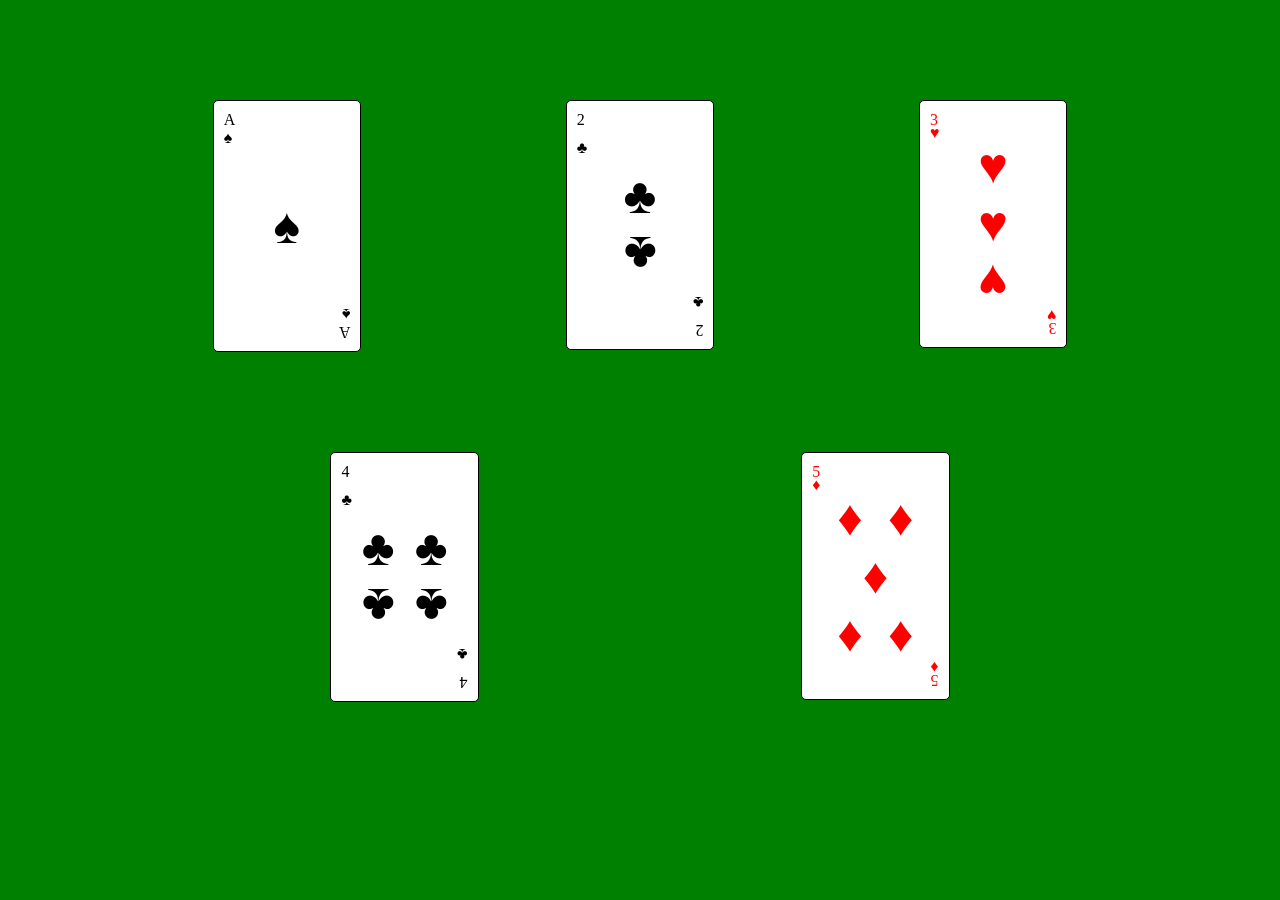
<file: index.html>
<!DOCTYPE html>
<html lang="en">
<head>
	<meta charset="UTF-8">
	<meta name="viewport" content="width=device-width, initial-scale=1.0">
	<meta name="description" content="This is a cards app">
	<link rel="stylesheet" href="styles.css">
	<title>House of cards</title>
</head>
<body>
	<section>
		<div>
			<span class="top-left">A</span>
			<span class="top-left">♠</span>
			<span class="center">♠</span>
			<span class="bottom-right">♠</span>
			<span class="bottom-right">A</span>
		</div>
		<div id="second-card">
			<span class="top-left">2</span>
			<span class="top-left">♣</span>
			<span class="center">♣</span>
			<nav>
				<span class="center">♣</span>
			</nav>
			<span class="bottom-right">♣</span>
			<span class="bottom-right">2</span>
		</div>
		<div id="third-card">
			<span class="top-left">3</span>
			<span class="top-left">♥</span>
			<span class="center">♥</span>
			<span class="center">♥</span>
			<nav>
				<span class="center">♥</span>
			</nav>
			<span class="bottom-right">♥</span>
			<span class="bottom-right">3</span>
		</div>
	</section>
	<section>
		<div id="fourth-card">
			<span class="top-left">4</span>
			<span class="top-left">♣</span>
			<nav>
				<span class="center">♣</span>
				<span class="center">♣</span>
			</nav>
			<nav>
				<span class="center">♣</span>
				<span class="center">♣</span>
			</nav>
			<span class="bottom-right">♣</span>
			<span class="bottom-right">4</span>
		</div>
		<div id="fifth-card">
			<span class="top-left">5</span>
			<span class="top-left">♦</span>
			<nav>
				<span class="center">♦</span>
				<span class="center">♦</span>
			</nav>
			<span class="center">♦</span>
			<nav>
				<span class="center">♦</span>
				<span class="center">♦</span>
			</nav>
			<span class="bottom-right">♦</span>
			<span class="bottom-right">5</span>
		</div>
	</section>
</body>
</html>
</file>
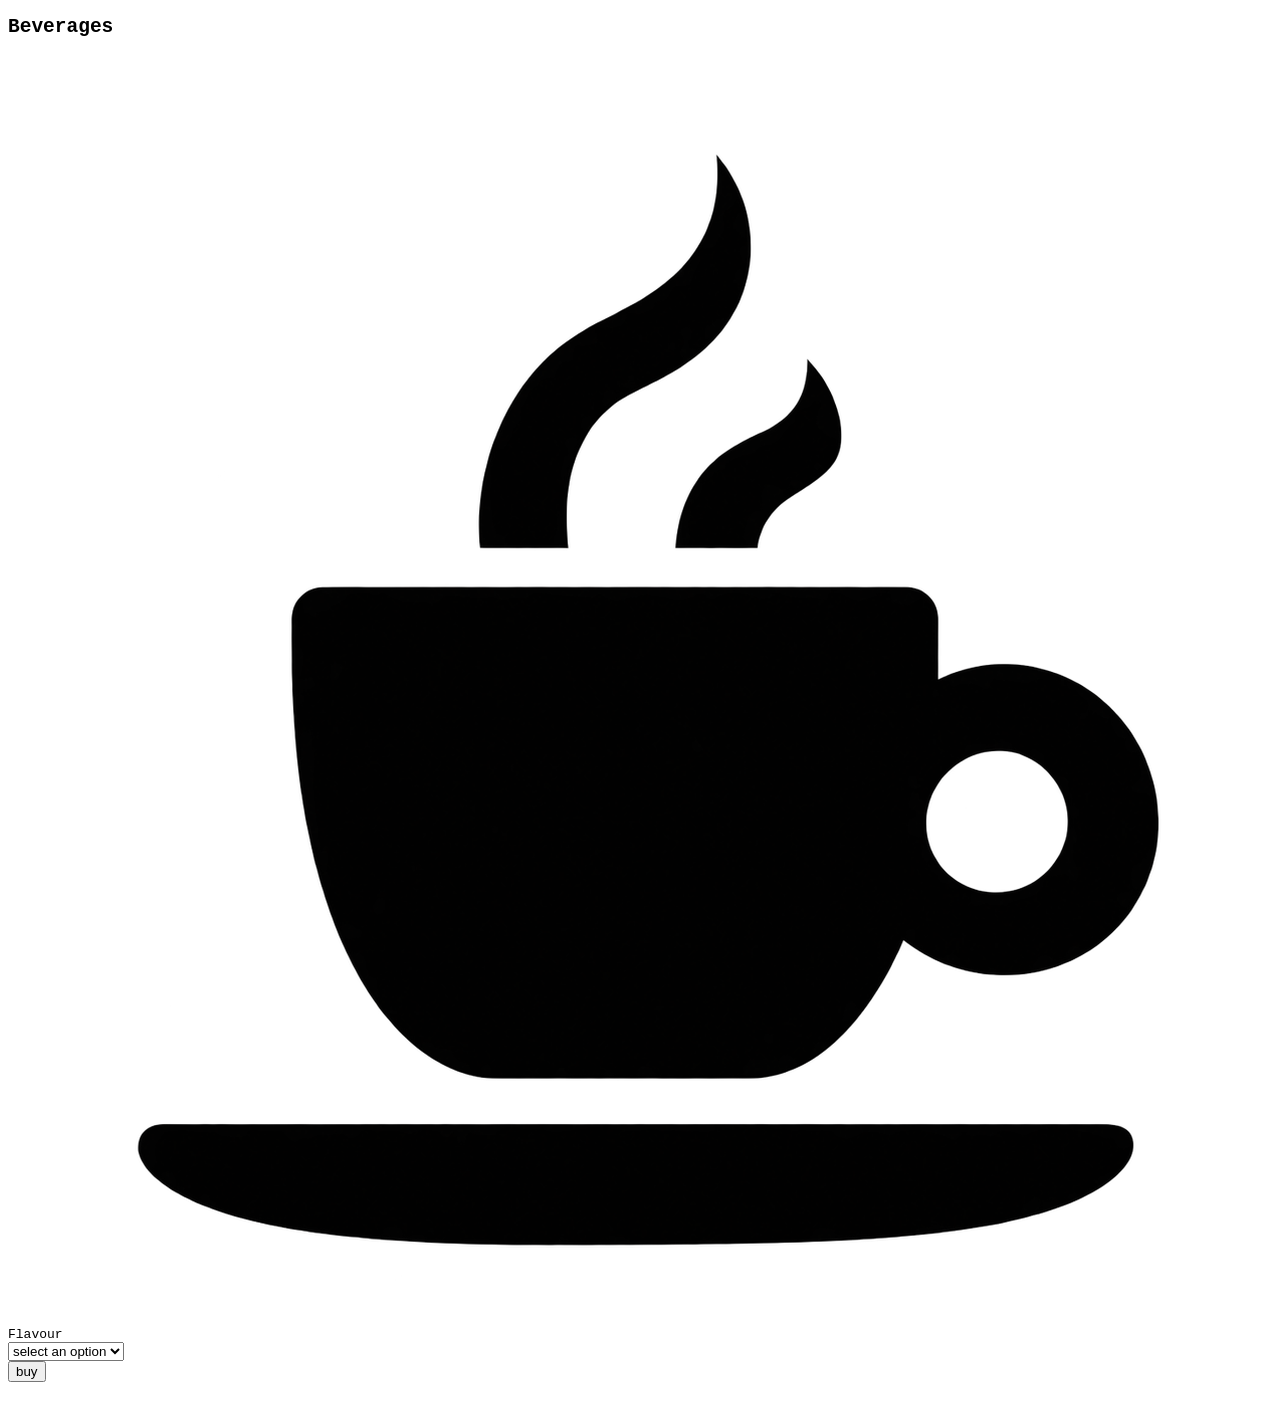
<file: Beverages.html>
<!DOCTYPE html>
<html lang="en">
    <head>
        <title>Beverages</title>
        <meta charset="UTF-8">
        <link rel="icon" href="Coffee.png"type="image/x-icon"/>
        <link rel="stylesheet" href="style.css"/>
    </head>
    <body id="coffee-body">
        <main>
            <section id="beverages">
            <pre>
<h1>Beverages</h1>
<img src="Coffee.png" type="image/png" alt="Coffee icon"/>
<label for="flavor">Flavour</label>
<select id="flavor">
    <option value="None" selected disabled>select an option </option>
    <option value="Espresso">Espresso</option>
    <option value="Cappuccino">Cappuccino</option>
    <option value="Latte">Latte</option>
    <option value="Americano">Americano</option>
    <option value="Mocha">Mocha</option>
     
</select>
<a href="Sandwiches.html"><button>buy</button></a>
            </pre>
            </section>
        </main>
    </body>
</html>
</file>
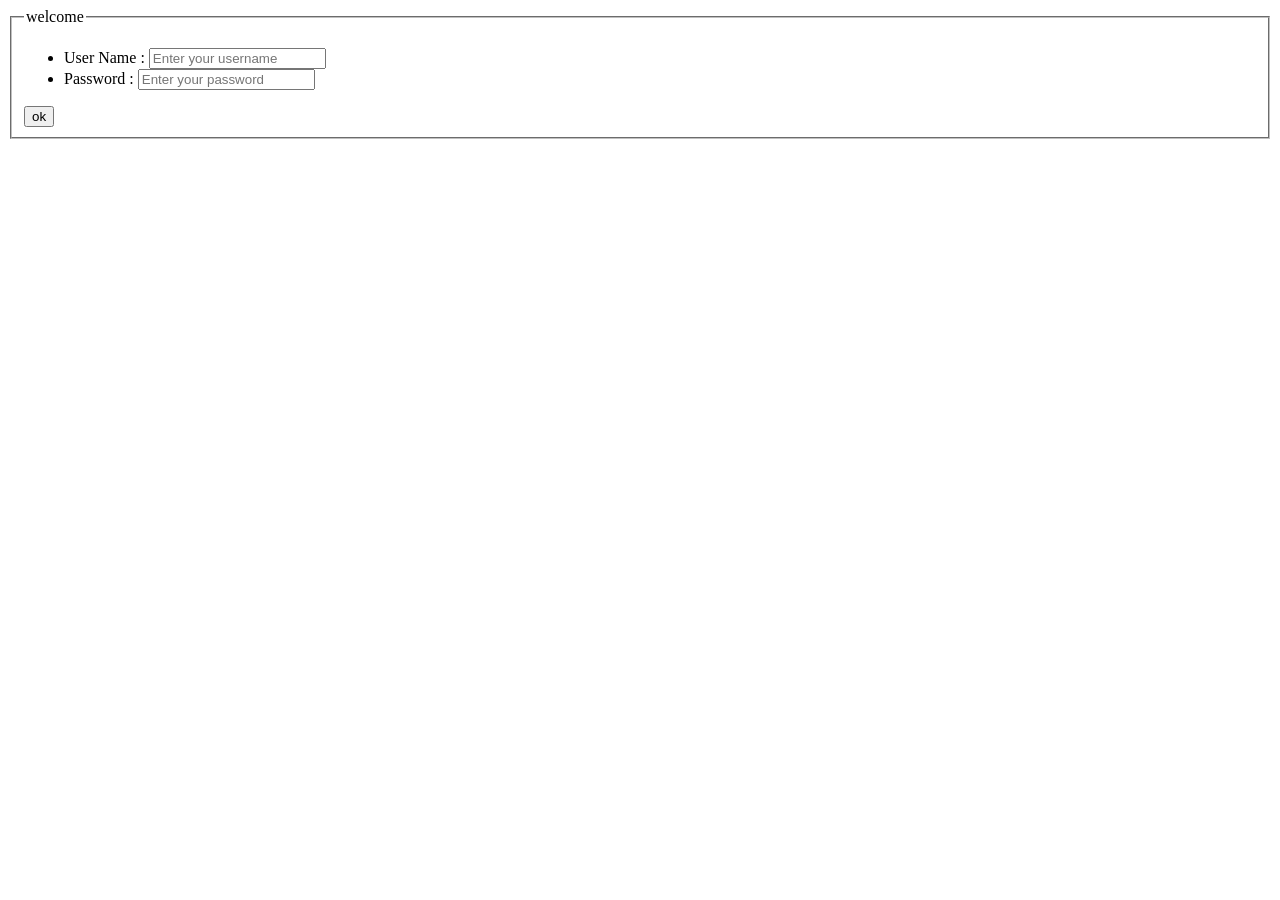
<file: login.html>
<!DOCTYPE html>
<html lang="en">
    <head>
        <title>Login</title>
        <meta name="viewport" content="width=device-width, initial-scale=1.0">
        <meta charset="UTF-8">
        <link rel="stylesheet" href="style.css">
    </head>
    <body id="login-body">
       <fieldset id="round">
        <legend id="red">welcome</legend>
        <form action="/action">
            <ul>
                <li><label for="username" id="red">User Name : </label>
                <input type="text" id="username" name="username" placeholder="Enter your username" id="red"></li>
                <li><label for="password" id="red">Password : </label>
                <input type="password" id="password" name="password" placeholder="Enter your password" id="red"></li>
            </ul>
            <button type="submit" id="submit">ok</button>
        </form>
       </fieldset> 
    </body>
</html>
</file>
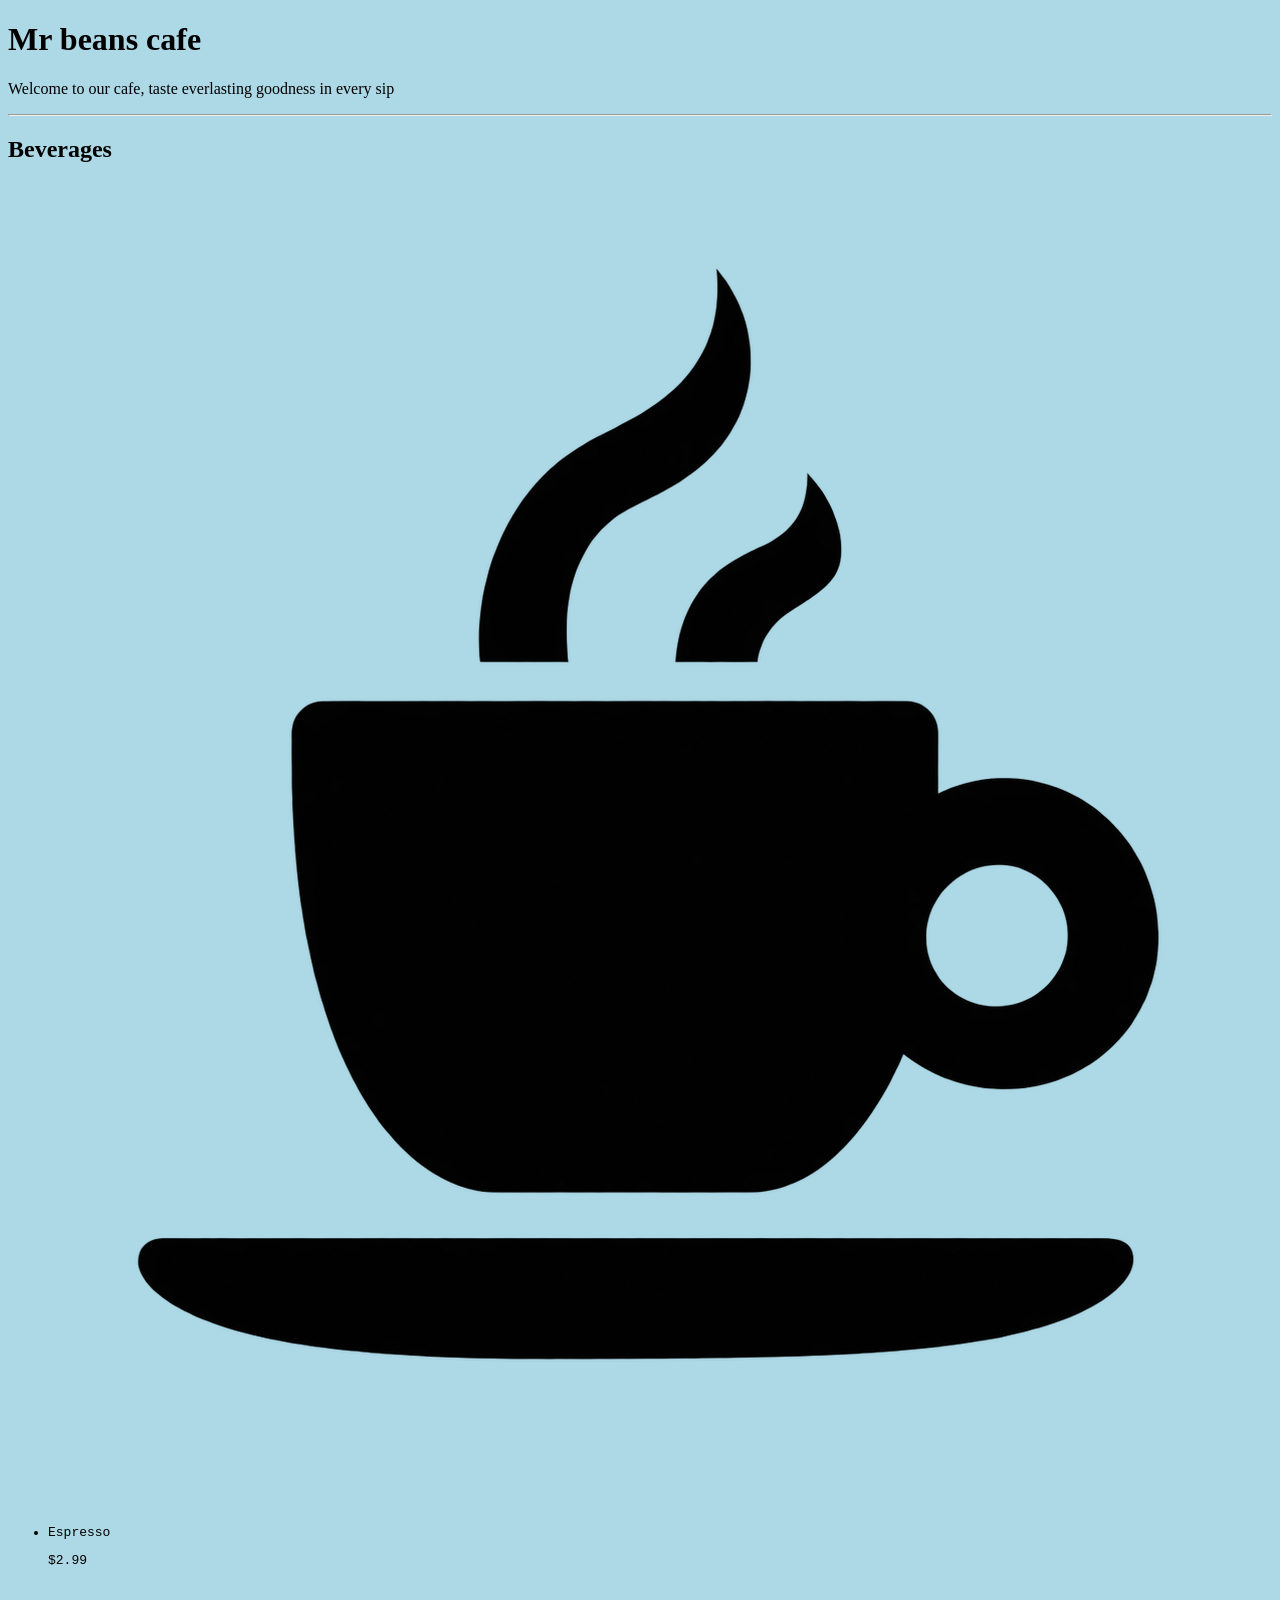
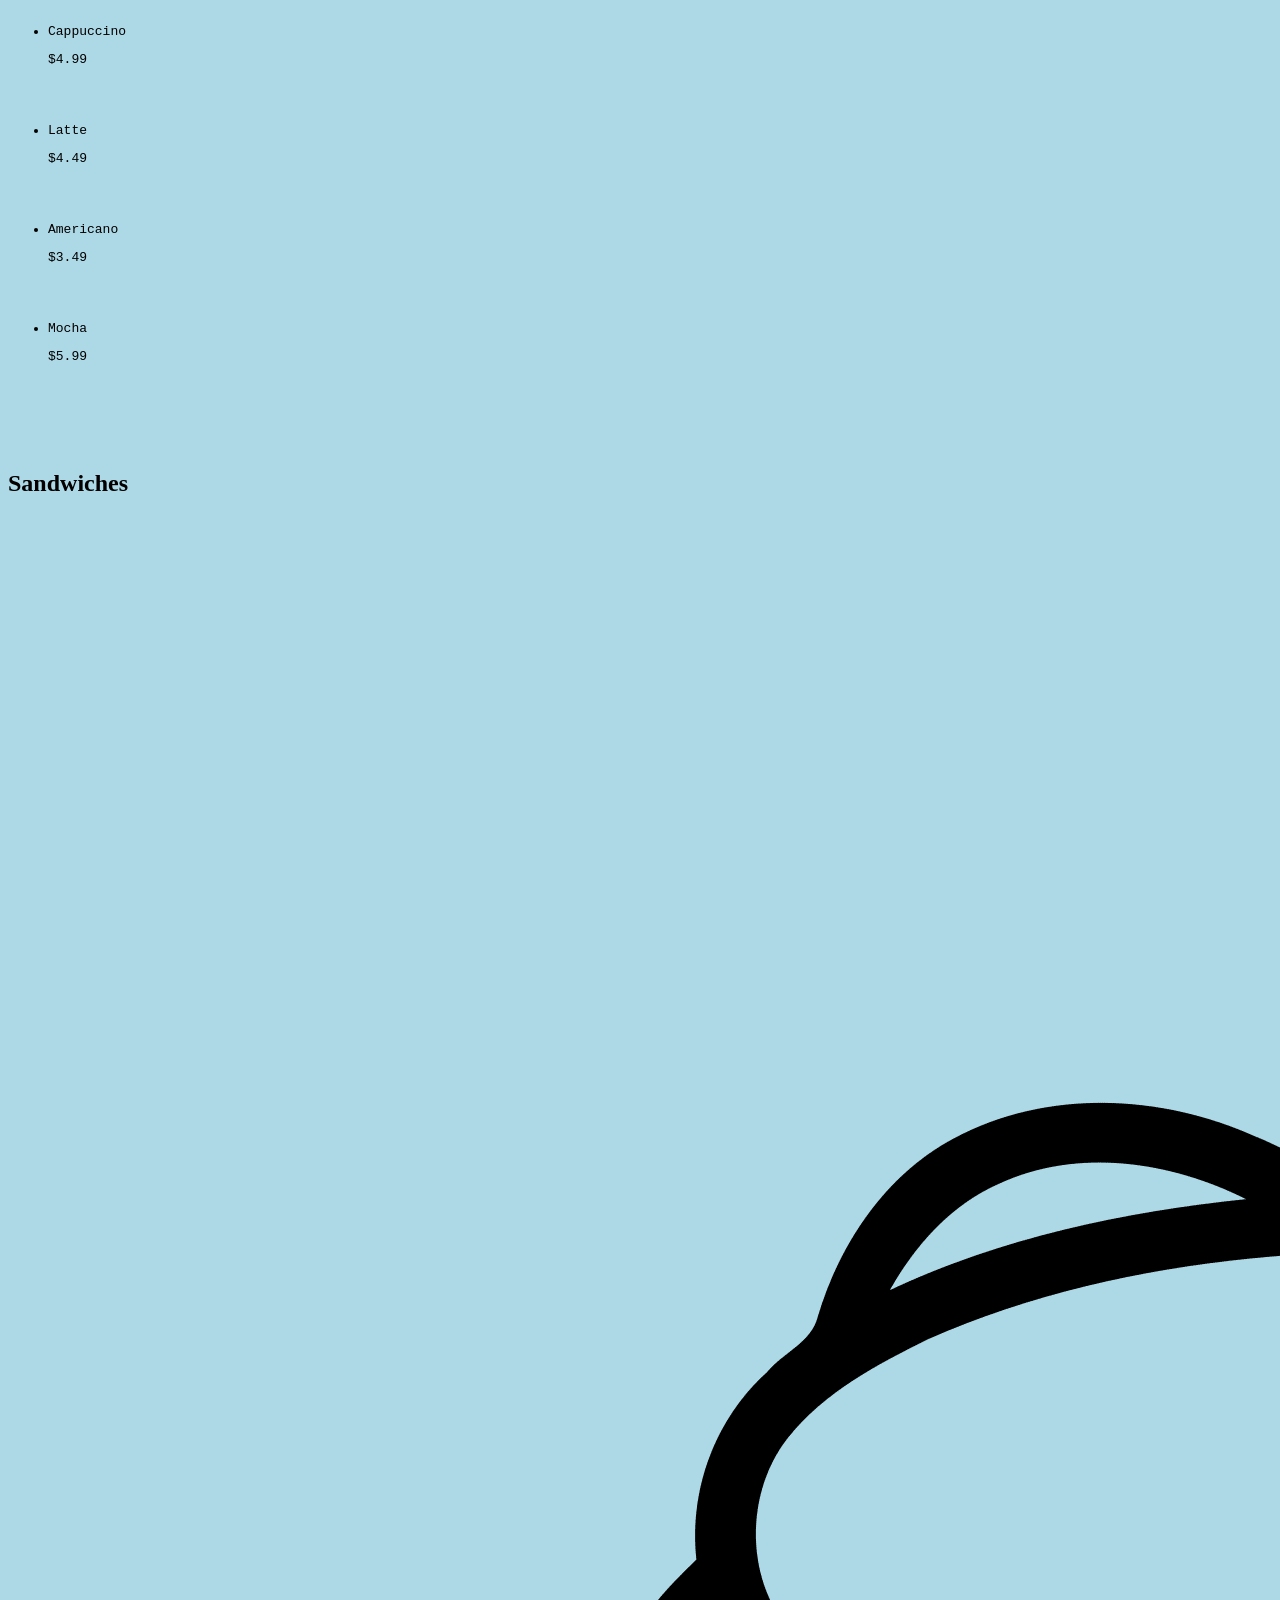
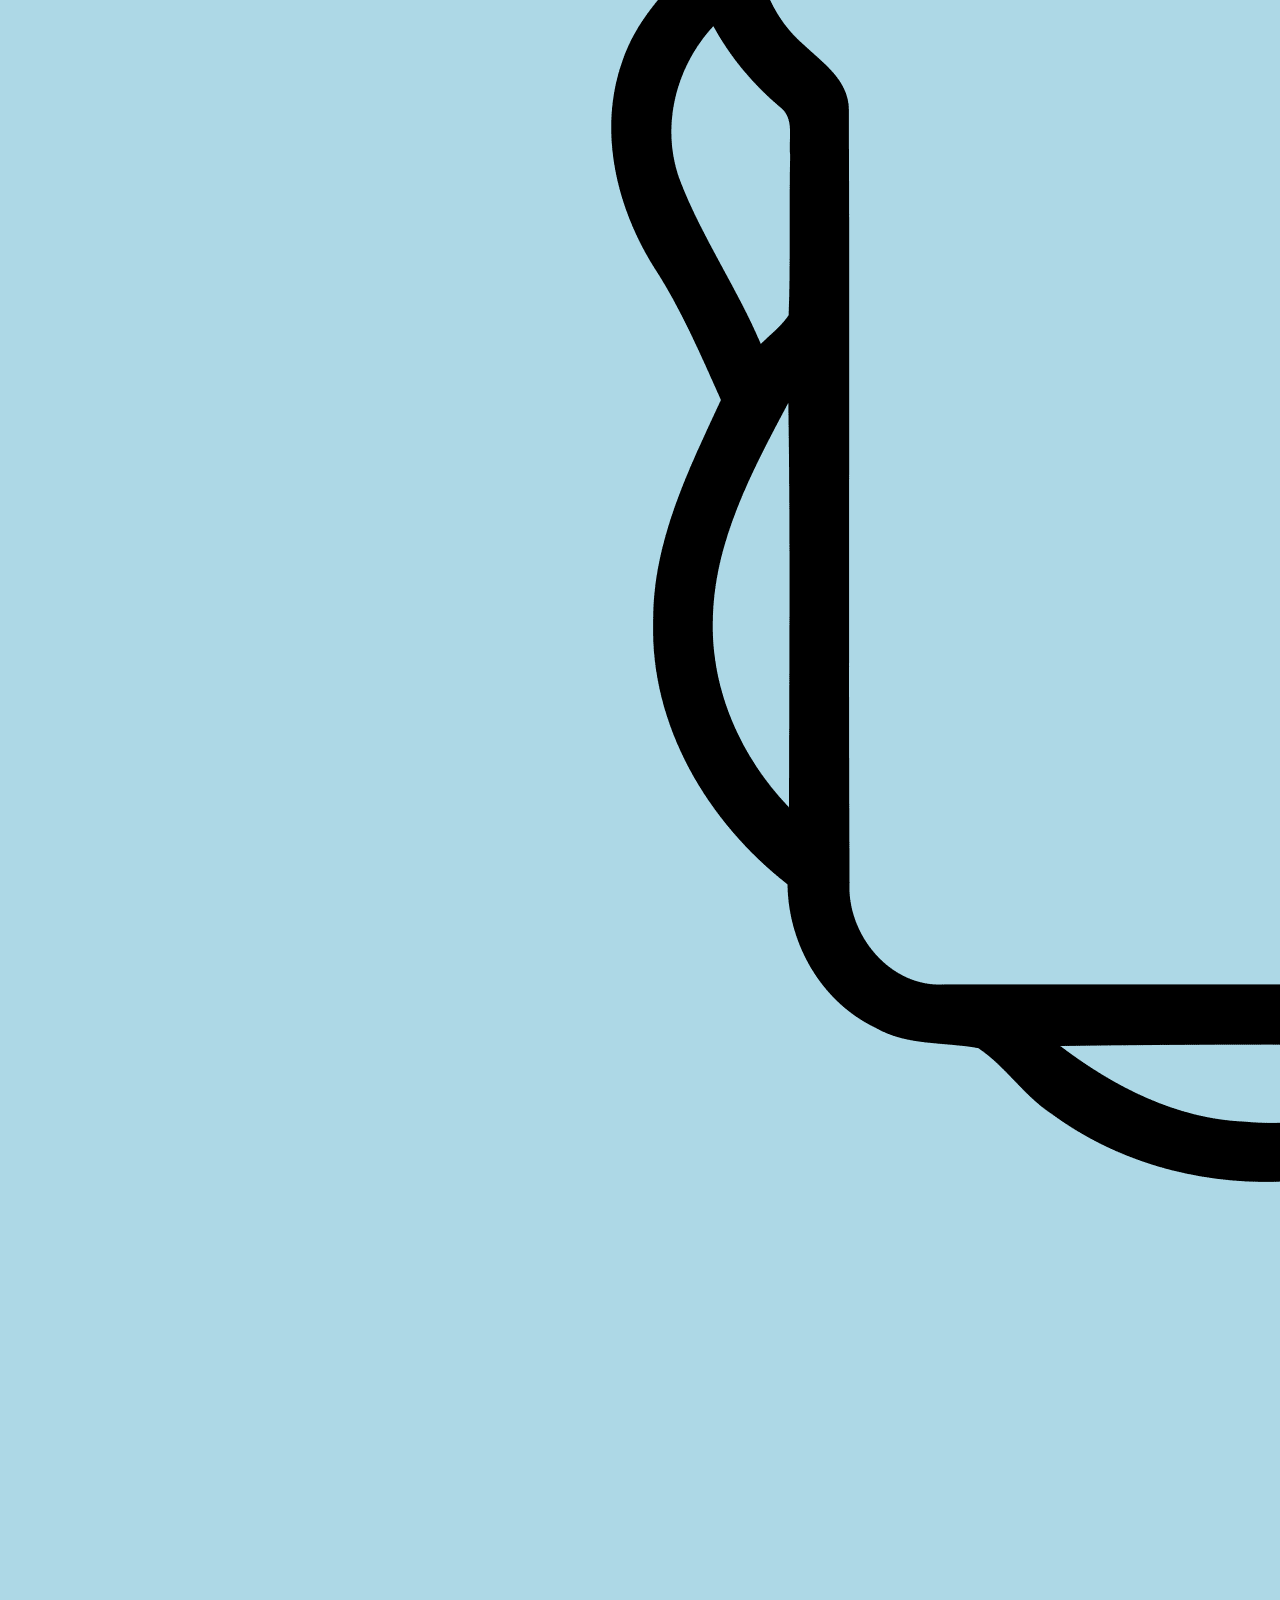
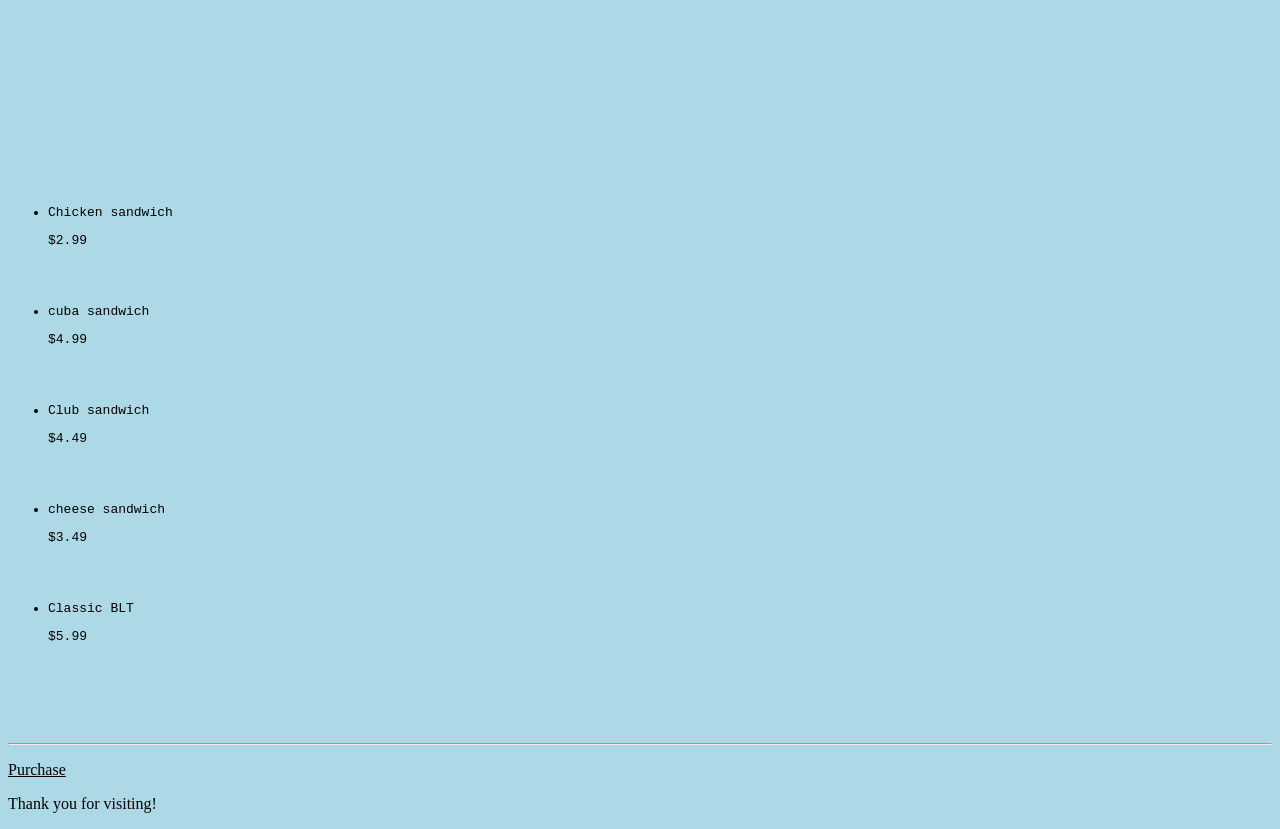
<file: main.html>
<!DOCTYPE html>
<html lang="en">
    <head>
        <title>Home</title>
        <meta charset="UTF-8">
        <meta name="viewport" content="width=device-width, initial-scale=1.0"/>
        <meta name="description" content="The best cafe in town "/>
        <link rel="icon" type="image/x-icon" href="Coffee.png"/> 
        <link rel="stylesheet" href="style.css"/>
    </head>
    <body id="main-body">
        <main id="main-content">
            <h1> Mr beans cafe</h1>
            <p> Welcome to our cafe, taste everlasting goodness in every sip</p>
            <hr>
            <section>
                <h2>Beverages</h2>
                <img src="Coffee.png" alt="coffee pic "/>
                <pre>
                    <ul>
                        <li><p class="name">Espresso</p><p class="price">$2.99</p></li>
                        <li><p class="name">Cappuccino</p><p class="price">$4.99</p></li>
                        <li><p class="name">Latte</p><p class="price">$4.49</p></li>
                        <li><p class="name">Americano</p><p class="price">$3.49</p></li>
                        <li><p class="name">Mocha</p><p class="price">$5.99</p></li>
                    </ul>
                </pre>
            </section>
            <section>
                <h2>Sandwiches</h2>
                <img src="sandwich.png" alt="sandwich icon"/>
                <pre>
                  <ul>
                        <li><p class="name">Chicken sandwich</p><p class="price">$2.99</p></li>
                        <li><p class="name">cuba sandwich</p><p class="price">$4.99</p></li>
                        <li><p class="name">Club sandwich</p><p class="price">$4.49</p></li>
                        <li><p class="name">cheese sandwich</p><p class="price">$3.49</p></li>
                        <li><p class="name">Classic BLT</p><p class="price">$5.99</p></li>
                    </ul>  
                </pre>
            </section>
            <hr>
            <p><a href="Beverages.html">Purchase</a></p>
            <p>Thank you for visiting!</p>
        </main>
    </body>
</html>
</file>
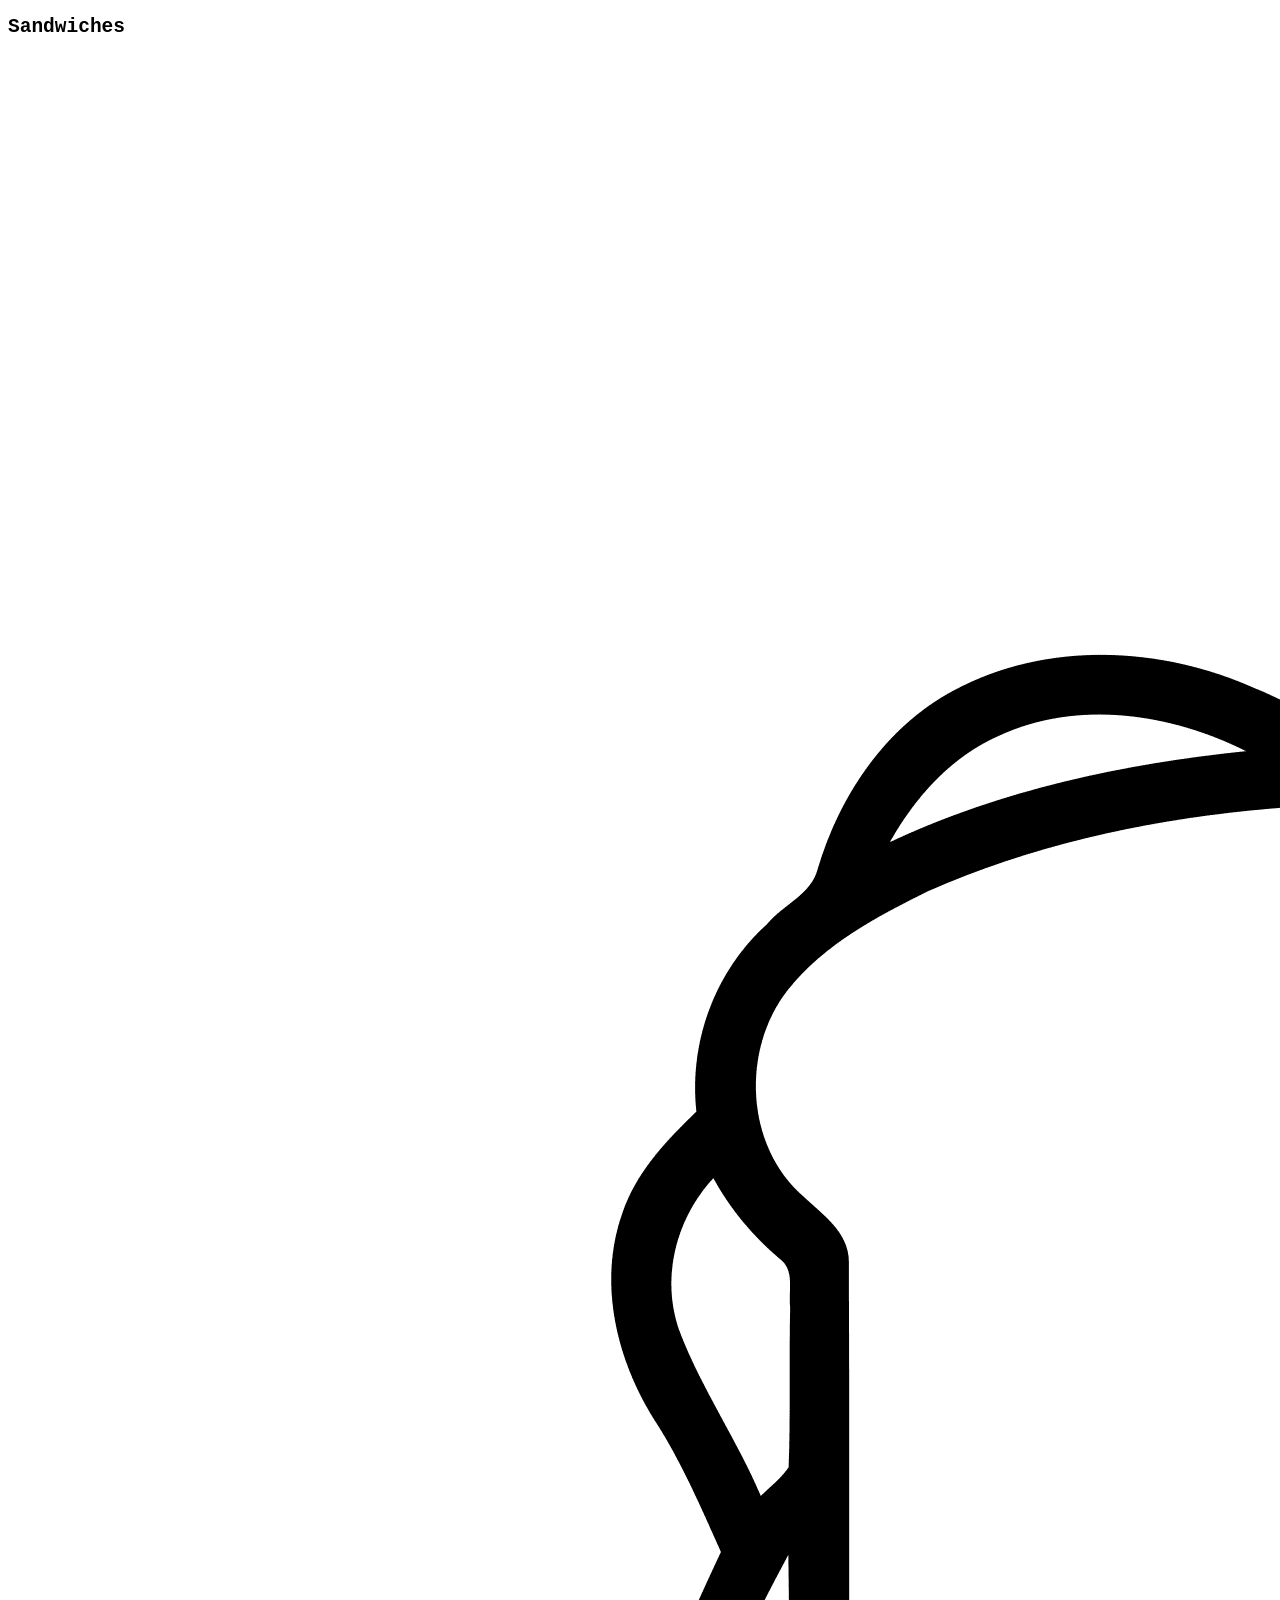
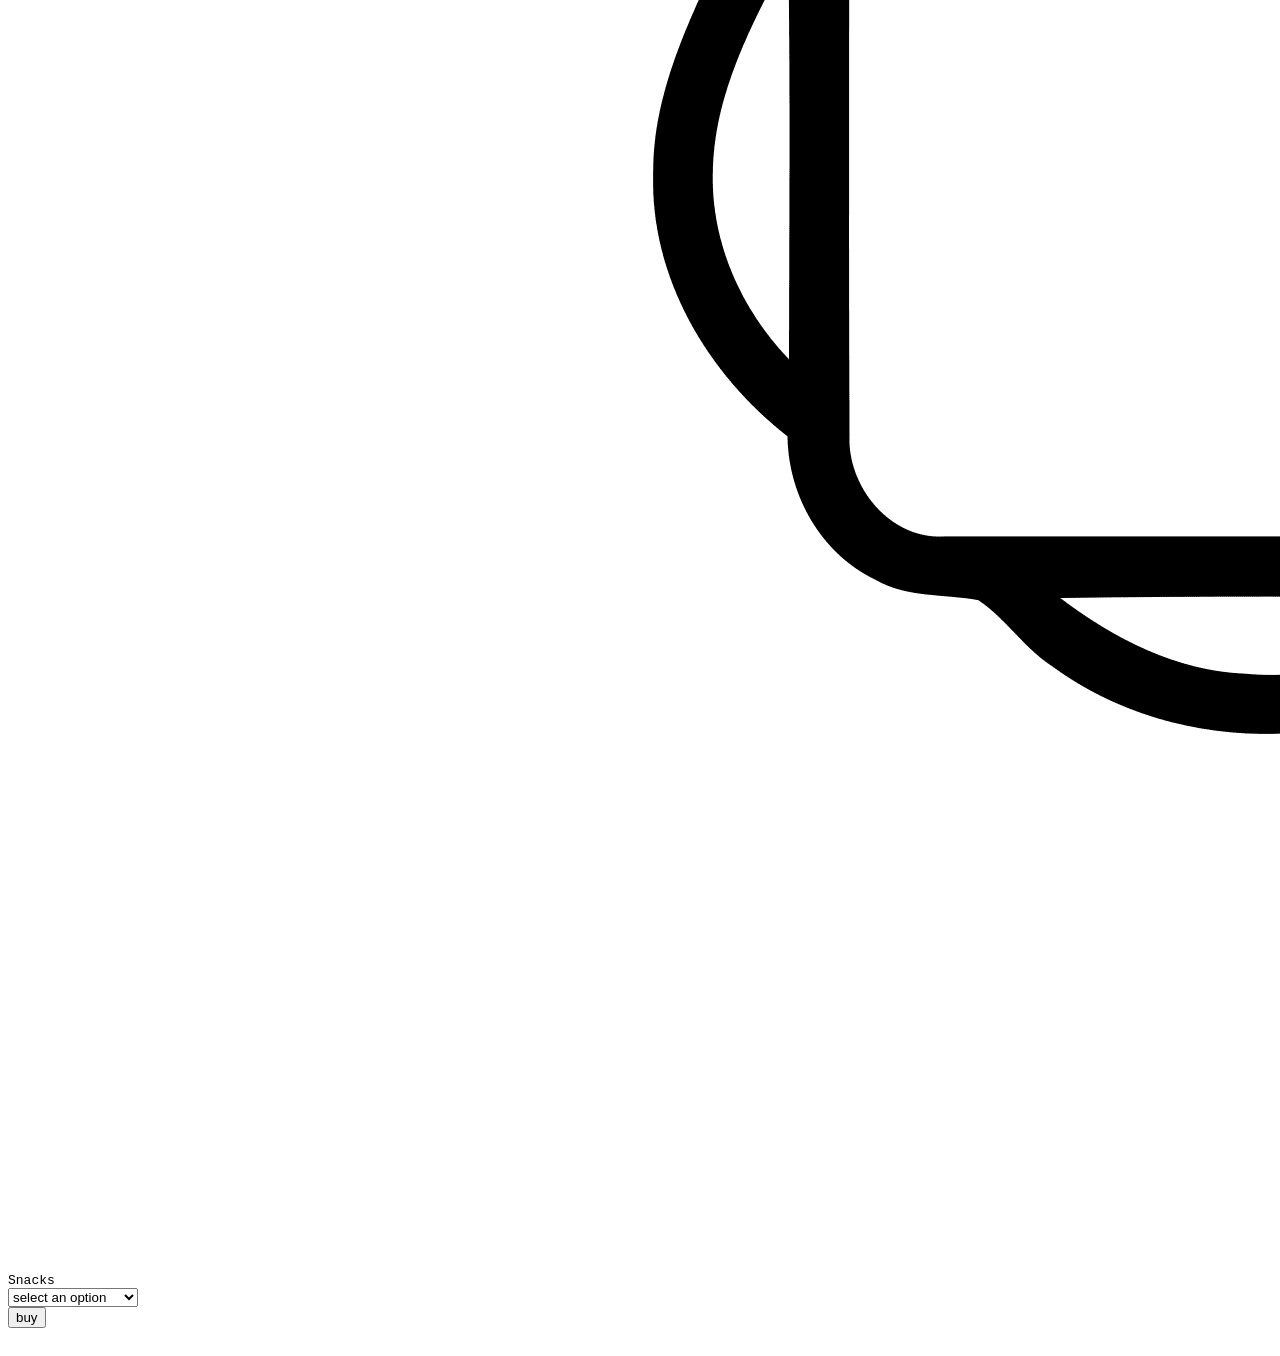
<file: Sandwiches.html>
<!DOCTYPE html><html lang="en">
    <head>
        <title>Beverages</title>
        <meta charset="UTF-8">
        <link rel="icon" href="Coffee.png"type="image/x-icon"/>
        <link rel="stylesheet" href="style.css"/>
    </head>
    <body id="snack-body">
        <main>
            <section id="snacks">
            <pre>
<h1>Sandwiches</h1>
<img src="sandwich.png" type="image/png" alt="sandwich icon"/>
<label for="sandwich">Snacks</label>
<select id="sandwich">
    <option class="option" value="None" selected disabled>select an option </option>
    <option class="option" value="Chicken sandwich">Chicken sandwich</option>
    <option class="option" value="cuba sandwich">cuba sandwich</option>
    <option class="option" value="Club sandwich">Club sandwich</option>
    <option class="option" value="cheese sandwich">cheese sandwich</option>
    <option class="option" value="Classic BLT">Classic BLT</option>
     
</select>
<button>buy</button>
            </pre>
            </section>
        </main>
    </body>
</html>
</file>
<file: styles.css>
body{
	background-color:green;
}
div {
	width:10%;
	height:80%;
	border-radius:5px;
	border:1.5px solid black;
	background-color:white;
	padding:10px;
}
.top-left {
	display:flex;
	margin-bottom:50px;
}
.center {
	display:flex;
	justify-content:space-evenly;
	font-size:50px;
}
.bottom-right {
	transform:rotate(180deg);
	display:flex;
	margin-top:50px;
}
.bottom-right:last-of-type {
	margin-top:0px;
}
.top-left:first-of-type {
	margin-bottom:0px;
}
section {
	display:flex;
}
#second-card span.top-left,#fourth-card span.top-left {
	margin-bottom:10px;
}
#second-card span.bottom-right,#fourth-card span.bottom-right {
	margin-top:10px;
}
#second-card nav span {
	transform: rotate(180deg);
}
#third-card,#fifth-card {
	color:red;
}
#third-card nav span {
	transform:rotate(180deg);
}
#third-card span.top-left,#fifth-card span.top-left {
	margin-bottom:-5px;	
}
#third-card span.bottom-right,#fifth-card span.bottom-right {
	margin-top:-5px;	
}
nav {
	display:flex;
	justify-content:space-evenly;
}
#fourth-card nav:last-of-type span.center {
	transform:rotate(180deg);
}
section {
	display:flex;
	justify-content:space-evenly;
	margin-top:100px;
}
</file>
<file: style.css>
#main-body {
    background-color:lightblue;
    background-position:center;
    background-repeat:no-repeat;
}
#main {
    background-color:white;
    color:black;
    border-color:black;
    width:490px;
    background-position:center;
    text-align:center;
    margin:0 auto;
}
#main img {
    width:50%;
    height:50%;
    padding-top:10%;
    padding-bottom:10%;
    padding-left:10%;
    padding-right:10%;
    background-position:center;
    margin-right:500px;
    margin-left:69px;
    

}
#main p {
    display:inline-block;
    font-style:italic;
    font-family:"Times news roman",sans-serif;
    text-align: center;
    margin-top:-99%;
    color:black;
}
#main hr {
    background-color:black;
    border:0px;
    padding-bottom:5px;
    width:90%;
    margin-top:-5%;
    
}
#main a {
    text-decoration:none;
}
#portfolio {
    text-align:left;
    background-position:left;
    padding-right:25%;
}
#media {
    text-align:center;
    background-position:center;
}
#demo-projects {
    text-align:right;
    background-position:right;
    padding-left:25%;
}
 
a {
    color:black;
}
a:hover {
    color:blue;
}
#demo-projects:hover,#media:hover,#portfolio:hover,#clients:hover {
    color:blue;
}
#clients {
    color:blue;
}
#full-name {
    padding-top:-30%;
}
</file>
